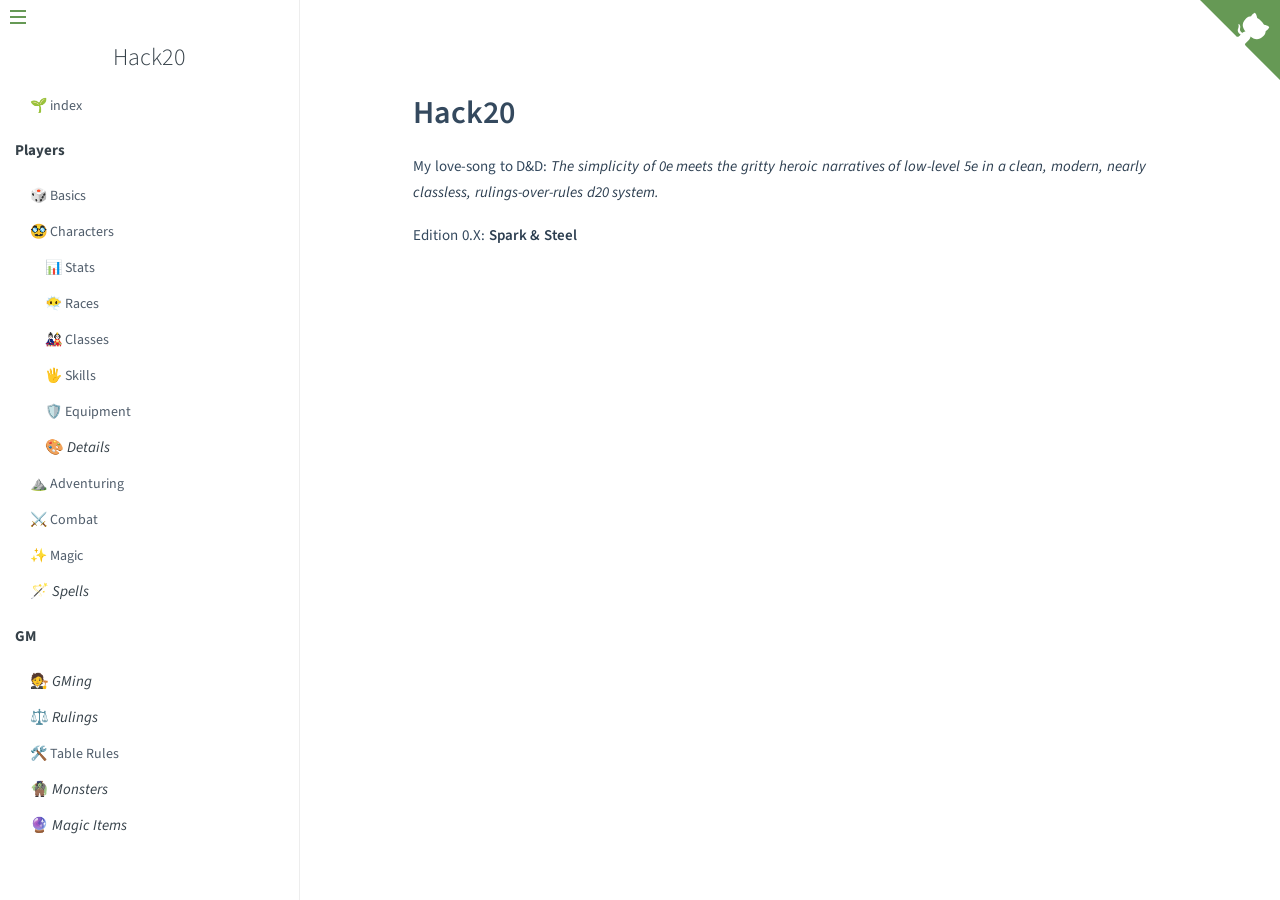
<file: docs/index.html>
<!DOCTYPE html>
<html>
  <head>
    <meta http-equiv="X-UA-Compatible" content="IE=edge,chrome=1" />
    <meta name="viewport" content="width=device-width,initial-scale=1" />
    <meta charset="UTF-8" />
    <link rel="stylesheet" href="docsify/vue.css"/>
    <link rel="stylesheet" href="docsify/custom.css"/>
  </head>
  <body>
    <!--<nav>
        <a href="#/">Home</a>
      </nav>-->
    <div id="app"></div>
    <script>
      window.$docsify = {
        auto2top: true,
        homepage: 'index.md',
        hideSidebar: false,
        loadSidebar: true,
        name: 'Hack20',
        repo: 'https://github.com/ztomasze/hack20',
        subMaxLevel: 4,
        themeColor: '#669955',
      };
    </script>
    <script src="docsify/docsify@4"></script>
  </body>
</html>
</file>
<file: docs/docsify/vue.css>
@import url("https://fonts.googleapis.com/css?family=Roboto+Mono|Source+Sans+Pro:300,400,600");
* {
  -webkit-font-smoothing: antialiased;
  -webkit-overflow-scrolling: touch;
  -webkit-tap-highlight-color: rgba(0,0,0,0);
  -webkit-text-size-adjust: none;
  -webkit-touch-callout: none;
  box-sizing: border-box;
}
body:not(.ready) {
  overflow: hidden;
}
body:not(.ready) [data-cloak],
body:not(.ready) .app-nav,
body:not(.ready) > nav {
  display: none;
}
div#app {
  font-size: 30px;
  font-weight: lighter;
  margin: 40vh auto;
  text-align: center;
}
div#app:empty::before {
  content: 'Loading...';
}
img.emoji {
  height: 1.2em;
  vertical-align: middle;
}
span.emoji {
  font-family: "Apple Color Emoji", "Segoe UI Emoji", "Segoe UI Symbol", "Noto Color Emoji";
  font-size: 1.2em;
  vertical-align: middle;
}
.progress {
  background-color: #42b983;
  background-color: var(--theme-color, #42b983);
  height: 2px;
  left: 0px;
  position: fixed;
  right: 0px;
  top: 0px;
  transition: width 0.2s, opacity 0.4s;
  width: 0%;
  z-index: 999999;
}
.search a:hover {
  color: #42b983;
  color: var(--theme-color, #42b983);
}
.search .search-keyword {
  color: #42b983;
  color: var(--theme-color, #42b983);
  font-style: normal;
  font-weight: bold;
}
html,
body {
  height: 100%;
}
body {
  -moz-osx-font-smoothing: grayscale;
  -webkit-font-smoothing: antialiased;
  color: #34495e;
  font-family: 'Source Sans Pro', 'Helvetica Neue', Arial, sans-serif;
  font-size: 15px;
  letter-spacing: 0;
  margin: 0;
  overflow-x: hidden;
}
img {
  max-width: 100%;
}
a[disabled] {
  cursor: not-allowed;
  opacity: 0.6;
}
kbd {
  border: solid 1px #ccc;
  border-radius: 3px;
  display: inline-block;
  font-size: 12px !important;
  line-height: 12px;
  margin-bottom: 3px;
  padding: 3px 5px;
  vertical-align: middle;
}
li input[type='checkbox'] {
  margin: 0 0.2em 0.25em 0;
  vertical-align: middle;
}
.app-nav {
  margin: 25px 60px 0 0;
  position: absolute;
  right: 0;
  text-align: right;
  z-index: 10;
/* navbar dropdown */
}
.app-nav.no-badge {
  margin-right: 25px;
}
.app-nav p {
  margin: 0;
}
.app-nav > a {
  margin: 0 1rem;
  padding: 5px 0;
}
.app-nav ul,
.app-nav li {
  display: inline-block;
  list-style: none;
  margin: 0;
}
.app-nav a {
  color: inherit;
  font-size: 16px;
  text-decoration: none;
  transition: color 0.3s;
}
.app-nav a:hover {
  color: #42b983;
  color: var(--theme-color, #42b983);
}
.app-nav a.active {
  border-bottom: 2px solid #42b983;
  border-bottom: 2px solid var(--theme-color, #42b983);
  color: #42b983;
  color: var(--theme-color, #42b983);
}
.app-nav li {
  display: inline-block;
  margin: 0 1rem;
  padding: 5px 0;
  position: relative;
  cursor: pointer;
}
.app-nav li ul {
  background-color: #fff;
  border: 1px solid #ddd;
  border-bottom-color: #ccc;
  border-radius: 4px;
  box-sizing: border-box;
  display: none;
  max-height: calc(100vh - 61px);
  overflow-y: auto;
  padding: 10px 0;
  position: absolute;
  right: -15px;
  text-align: left;
  top: 100%;
  white-space: nowrap;
}
.app-nav li ul li {
  display: block;
  font-size: 14px;
  line-height: 1rem;
  margin: 0;
  margin: 8px 14px;
  white-space: nowrap;
}
.app-nav li ul a {
  display: block;
  font-size: inherit;
  margin: 0;
  padding: 0;
}
.app-nav li ul a.active {
  border-bottom: 0;
}
.app-nav li:hover ul {
  display: block;
}
.github-corner {
  border-bottom: 0;
  position: fixed;
  right: 0;
  text-decoration: none;
  top: 0;
  z-index: 1;
}
.github-corner:hover .octo-arm {
  animation: octocat-wave 560ms ease-in-out;
}
.github-corner svg {
  color: #fff;
  fill: #42b983;
  fill: var(--theme-color, #42b983);
  height: 80px;
  width: 80px;
}
main {
  display: block;
  position: relative;
  width: 100vw;
  height: 100%;
  z-index: 0;
}
main.hidden {
  display: none;
}
.anchor {
  display: inline-block;
  text-decoration: none;
  transition: all 0.3s;
}
.anchor span {
  color: #34495e;
}
.anchor:hover {
  text-decoration: underline;
}
.sidebar {
  border-right: 1px solid rgba(0,0,0,0.07);
  overflow-y: auto;
  padding: 40px 0 0;
  position: absolute;
  top: 0;
  bottom: 0;
  left: 0;
  transition: transform 250ms ease-out;
  width: 300px;
  z-index: 20;
}
.sidebar > h1 {
  margin: 0 auto 1rem;
  font-size: 1.5rem;
  font-weight: 300;
  text-align: center;
}
.sidebar > h1 a {
  color: inherit;
  text-decoration: none;
}
.sidebar > h1 .app-nav {
  display: block;
  position: static;
}
.sidebar .sidebar-nav {
  line-height: 2em;
  padding-bottom: 40px;
}
.sidebar li.collapse .app-sub-sidebar {
  display: none;
}
.sidebar ul {
  margin: 0 0 0 15px;
  padding: 0;
}
.sidebar li > p {
  font-weight: 700;
  margin: 0;
}
.sidebar ul,
.sidebar ul li {
  list-style: none;
}
.sidebar ul li a {
  border-bottom: none;
  display: block;
}
.sidebar ul li ul {
  padding-left: 20px;
}
.sidebar::-webkit-scrollbar {
  width: 4px;
}
.sidebar::-webkit-scrollbar-thumb {
  background: transparent;
  border-radius: 4px;
}
.sidebar:hover::-webkit-scrollbar-thumb {
  background: rgba(136,136,136,0.4);
}
.sidebar:hover::-webkit-scrollbar-track {
  background: rgba(136,136,136,0.1);
}
.sidebar-toggle {
  background-color: transparent;
  background-color: rgba(255,255,255,0.8);
  border: 0;
  outline: none;
  padding: 10px;
  position: absolute;
  bottom: 0;
  left: 0;
  text-align: center;
  transition: opacity 0.3s;
  width: 284px;
  z-index: 30;
  cursor: pointer;
}
.sidebar-toggle:hover .sidebar-toggle-button {
  opacity: 0.4;
}
.sidebar-toggle span {
  background-color: #42b983;
  background-color: var(--theme-color, #42b983);
  display: block;
  margin-bottom: 4px;
  width: 16px;
  height: 2px;
}
body.sticky .sidebar,
body.sticky .sidebar-toggle {
  position: fixed;
}
.content {
  padding-top: 60px;
  position: absolute;
  top: 0;
  right: 0;
  bottom: 0;
  left: 300px;
  transition: left 250ms ease;
}
.markdown-section {
  margin: 0 auto;
  max-width: 80%;
  padding: 30px 15px 40px 15px;
  position: relative;
}
.markdown-section > * {
  box-sizing: border-box;
  font-size: inherit;
}
.markdown-section > :first-child {
  margin-top: 0 !important;
}
.markdown-section hr {
  border: none;
  border-bottom: 1px solid #eee;
  margin: 2em 0;
}
.markdown-section iframe {
  border: 1px solid #eee;
/* fix horizontal overflow on iOS Safari */
  width: 1px;
  min-width: 100%;
}
.markdown-section table {
  border-collapse: collapse;
  border-spacing: 0;
  display: block;
  margin-bottom: 1rem;
  overflow: auto;
  width: 100%;
}
.markdown-section th {
  border: 1px solid #ddd;
  font-weight: bold;
  padding: 6px 13px;
}
.markdown-section td {
  border: 1px solid #ddd;
  padding: 6px 13px;
}
.markdown-section tr {
  border-top: 1px solid #ccc;
}
.markdown-section tr:nth-child(2n) {
  background-color: #f8f8f8;
}
.markdown-section p.tip {
  background-color: #f8f8f8;
  border-bottom-right-radius: 2px;
  border-left: 4px solid #f66;
  border-top-right-radius: 2px;
  margin: 2em 0;
  padding: 12px 24px 12px 30px;
  position: relative;
}
.markdown-section p.tip:before {
  background-color: #f66;
  border-radius: 100%;
  color: #fff;
  content: '!';
  font-family: 'Dosis', 'Source Sans Pro', 'Helvetica Neue', Arial, sans-serif;
  font-size: 14px;
  font-weight: bold;
  left: -12px;
  line-height: 20px;
  position: absolute;
  height: 20px;
  width: 20px;
  text-align: center;
  top: 14px;
}
.markdown-section p.tip code {
  background-color: #efefef;
}
.markdown-section p.tip em {
  color: #34495e;
}
.markdown-section p.warn {
  background: rgba(66,185,131,0.1);
  border-radius: 2px;
  padding: 1rem;
}
.markdown-section ul.task-list > li {
  list-style-type: none;
}
body.close .sidebar {
  transform: translateX(-300px);
}
body.close .sidebar-toggle {
  width: auto;
}
body.close .content {
  left: 0;
}
@media print {
  .github-corner,
  .sidebar-toggle,
  .sidebar,
  .app-nav {
    display: none;
  }
}
@media screen and (max-width: 768px) {
  .github-corner,
  .sidebar-toggle,
  .sidebar {
    position: fixed;
  }
  .app-nav {
    margin-top: 16px;
  }
  .app-nav li ul {
    top: 30px;
  }
  main {
    height: auto;
    min-height: 100vh;
    overflow-x: hidden;
  }
  .sidebar {
    left: -300px;
    transition: transform 250ms ease-out;
  }
  .content {
    left: 0;
    max-width: 100vw;
    position: static;
    padding-top: 20px;
    transition: transform 250ms ease;
  }
  .app-nav,
  .github-corner {
    transition: transform 250ms ease-out;
  }
  .sidebar-toggle {
    background-color: transparent;
    width: auto;
    padding: 30px 30px 10px 10px;
  }
  body.close .sidebar {
    transform: translateX(300px);
  }
  body.close .sidebar-toggle {
    background-color: rgba(255,255,255,0.8);
    transition: 1s background-color;
    width: 284px;
    padding: 10px;
  }
  body.close .content {
    transform: translateX(300px);
  }
  body.close .app-nav,
  body.close .github-corner {
    display: none;
  }
  .github-corner:hover .octo-arm {
    animation: none;
  }
  .github-corner .octo-arm {
    animation: octocat-wave 560ms ease-in-out;
  }
}
@keyframes octocat-wave {
  0%, 100% {
    transform: rotate(0);
  }
  20%, 60% {
    transform: rotate(-25deg);
  }
  40%, 80% {
    transform: rotate(10deg);
  }
}
section.cover {
  position: relative;
  align-items: center;
  background-position: center center;
  background-repeat: no-repeat;
  background-size: cover;
  min-height: 100vh;
  width: 100%;
  display: none;
}
section.cover.show {
  display: flex;
}
section.cover.has-mask .mask {
  background-color: #fff;
  opacity: 0.8;
  position: absolute;
  top: 0;
  bottom: 0;
  width: 100%;
}
section.cover .cover-main {
  flex: 1;
  margin: 0 16px;
  text-align: center;
  position: relative;
}
section.cover a {
  color: inherit;
  text-decoration: none;
}
section.cover a:hover {
  text-decoration: none;
}
section.cover p {
  line-height: 1.5rem;
  margin: 1em 0;
}
section.cover h1 {
  color: inherit;
  font-size: 2.5rem;
  font-weight: 300;
  margin: 0.625rem 0 2.5rem;
  position: relative;
  text-align: center;
}
section.cover h1 a {
  display: block;
}
section.cover h1 small {
  bottom: -0.4375rem;
  font-size: 1rem;
  position: absolute;
}
section.cover blockquote {
  font-size: 1.5rem;
  text-align: center;
}
section.cover ul {
  line-height: 1.8;
  list-style-type: none;
  margin: 1em auto;
  max-width: 500px;
  padding: 0;
}
section.cover .cover-main > p:last-child a {
  border-color: #42b983;
  border-color: var(--theme-color, #42b983);
  border-radius: 2rem;
  border-style: solid;
  border-width: 1px;
  box-sizing: border-box;
  color: #42b983;
  color: var(--theme-color, #42b983);
  display: inline-block;
  font-size: 1.05rem;
  letter-spacing: 0.1rem;
  margin: 0.5rem 1rem;
  padding: 0.75em 2rem;
  text-decoration: none;
  transition: all 0.15s ease;
}
section.cover .cover-main > p:last-child a:last-child {
  background-color: #42b983;
  background-color: var(--theme-color, #42b983);
  color: #fff;
}
section.cover .cover-main > p:last-child a:last-child:hover {
  color: inherit;
  opacity: 0.8;
}
section.cover .cover-main > p:last-child a:hover {
  color: inherit;
}
section.cover blockquote > p > a {
  border-bottom: 2px solid #42b983;
  border-bottom: 2px solid var(--theme-color, #42b983);
  transition: color 0.3s;
}
section.cover blockquote > p > a:hover {
  color: #42b983;
  color: var(--theme-color, #42b983);
}
body {
  background-color: #fff;
}
/* sidebar */
.sidebar {
  background-color: #fff;
  color: #364149;
}
.sidebar li {
  margin: 6px 0 6px 0;
}
.sidebar ul li a {
  color: #505d6b;
  font-size: 14px;
  font-weight: normal;
  overflow: hidden;
  text-decoration: none;
  text-overflow: ellipsis;
  white-space: nowrap;
}
.sidebar ul li a:hover {
  text-decoration: underline;
}
.sidebar ul li ul {
  padding: 0;
}
.sidebar ul li.active > a {
  border-right: 2px solid;
  color: #42b983;
  color: var(--theme-color, #42b983);
  font-weight: 600;
}
.app-sub-sidebar li::before {
  content: '-';
  padding-right: 4px;
  float: left;
}
/* markdown content found on pages */
.markdown-section h1,
.markdown-section h2,
.markdown-section h3,
.markdown-section h4,
.markdown-section strong {
  color: #2c3e50;
  font-weight: 600;
}
.markdown-section a {
  color: #42b983;
  color: var(--theme-color, #42b983);
  font-weight: 600;
}
.markdown-section h1 {
  font-size: 2rem;
  margin: 0 0 1rem;
}
.markdown-section h2 {
  font-size: 1.75rem;
  margin: 45px 0 0.8rem;
}
.markdown-section h3 {
  font-size: 1.5rem;
  margin: 40px 0 0.6rem;
}
.markdown-section h4 {
  font-size: 1.25rem;
}
.markdown-section h5 {
  font-size: 1rem;
}
.markdown-section h6 {
  color: #777;
  font-size: 1rem;
}
.markdown-section figure,
.markdown-section p {
  margin: 1.2em 0;
}
.markdown-section p,
.markdown-section ul,
.markdown-section ol {
  line-height: 1.6rem;
  word-spacing: 0.05rem;
}
.markdown-section ul,
.markdown-section ol {
  padding-left: 1.5rem;
}
.markdown-section blockquote {
  border-left: 4px solid #42b983;
  border-left: 4px solid var(--theme-color, #42b983);
  color: #858585;
  margin: 2em 0;
  padding-left: 20px;
}
.markdown-section blockquote p {
  font-weight: 600;
  margin-left: 0;
}
.markdown-section iframe {
  margin: 1em 0;
}
.markdown-section em {
  color: #7f8c8d;
}
.markdown-section code,
.markdown-section pre,
.markdown-section output::after {
  font-family: 'Roboto Mono', Monaco, courier, monospace;
}
.markdown-section code,
.markdown-section pre {
  background-color: #f8f8f8;
}
.markdown-section pre,
.markdown-section output {
  margin: 1.2em 0;
  position: relative;
}
.markdown-section pre > code,
.markdown-section output {
  border-radius: 2px;
  display: block;
}
.markdown-section pre > code,
.markdown-section output::after {
  -moz-osx-font-smoothing: initial;
  -webkit-font-smoothing: initial;
}
.markdown-section code {
  border-radius: 2px;
  color: #e96900;
  margin: 0 2px;
  padding: 3px 5px;
  white-space: pre-wrap;
}
.markdown-section > :not(h1):not(h2):not(h3):not(h4):not(h5):not(h6) code {
  font-size: 0.8rem;
}
.markdown-section pre {
  padding: 0 1.4rem;
  line-height: 1.5rem;
  overflow: auto;
  word-wrap: normal;
}
.markdown-section pre > code {
  color: #525252;
  font-size: 0.8rem;
  padding: 2.2em 5px;
  line-height: inherit;
  margin: 0 2px;
  max-width: inherit;
  overflow: inherit;
  white-space: inherit;
}
.markdown-section output {
  padding: 1.7rem 1.4rem;
  border: 1px dotted #ccc;
}
.markdown-section output > :first-child {
  margin-top: 0;
}
.markdown-section output > :last-child {
  margin-bottom: 0;
}
.markdown-section code::after,
.markdown-section code::before,
.markdown-section output::after,
.markdown-section output::before {
  letter-spacing: 0.05rem;
}
.markdown-section pre::after,
.markdown-section output::after {
  color: #ccc;
  font-size: 0.6rem;
  font-weight: 600;
  height: 15px;
  line-height: 15px;
  padding: 5px 10px 0;
  position: absolute;
  right: 0;
  text-align: right;
  top: 0;
}
.markdown-section pre::after,
.markdown-section output::after {
  content: attr(data-lang);
}
/* code highlight */
.token.comment,
.token.prolog,
.token.doctype,
.token.cdata {
  color: #8e908c;
}
.token.namespace {
  opacity: 0.7;
}
.token.boolean,
.token.number {
  color: #c76b29;
}
.token.punctuation {
  color: #525252;
}
.token.property {
  color: #c08b30;
}
.token.tag {
  color: #2973b7;
}
.token.string {
  color: #42b983;
  color: var(--theme-color, #42b983);
}
.token.selector {
  color: #6679cc;
}
.token.attr-name {
  color: #2973b7;
}
.token.entity,
.token.url,
.language-css .token.string,
.style .token.string {
  color: #22a2c9;
}
.token.attr-value,
.token.control,
.token.directive,
.token.unit {
  color: #42b983;
  color: var(--theme-color, #42b983);
}
.token.keyword,
.token.function {
  color: #e96900;
}
.token.statement,
.token.regex,
.token.atrule {
  color: #22a2c9;
}
.token.placeholder,
.token.variable {
  color: #3d8fd1;
}
.token.deleted {
  text-decoration: line-through;
}
.token.inserted {
  border-bottom: 1px dotted #202746;
  text-decoration: none;
}
.token.italic {
  font-style: italic;
}
.token.important,
.token.bold {
  font-weight: bold;
}
.token.important {
  color: #c94922;
}
.token.entity {
  cursor: help;
}
code .token {
  -moz-osx-font-smoothing: initial;
  -webkit-font-smoothing: initial;
  min-height: 1.5rem;
  position: relative;
  left: auto;
}
</file>
<file: docs/docsify/custom.css>
.sidebar-toggle {
  bottom: auto;
  top: 0;
}
.sidebar-nav {
  margin-left: 1em;
}

.markdown-section a {
  text-decoration: none;
}
.markdown-section a:hover {
  text-decoration: underline;
}


.markdown-section h1 {
  font-weight: bold;
  color: black;
}
.markdown-section h3 {
  font-size: 1.4rem;
}

.markdown-section em {
  color: #2c3e50;
}

.markdown-section blockquote {
  border: 2px solid #669955;
  border-radius: 1em;
  padding: 0;
  margin: 0;
  color: #333333;
}
.markdown-section blockquote p,
.markdown-section blockquote ol,
.markdown-section blockquote ul, 
.markdown-section blockquote > * {
  margin: 0.75em 1em;
  font-weight: 300;
}
.markdown-section blockquote p + ul {
  margin-top: 0;
}
</file>
